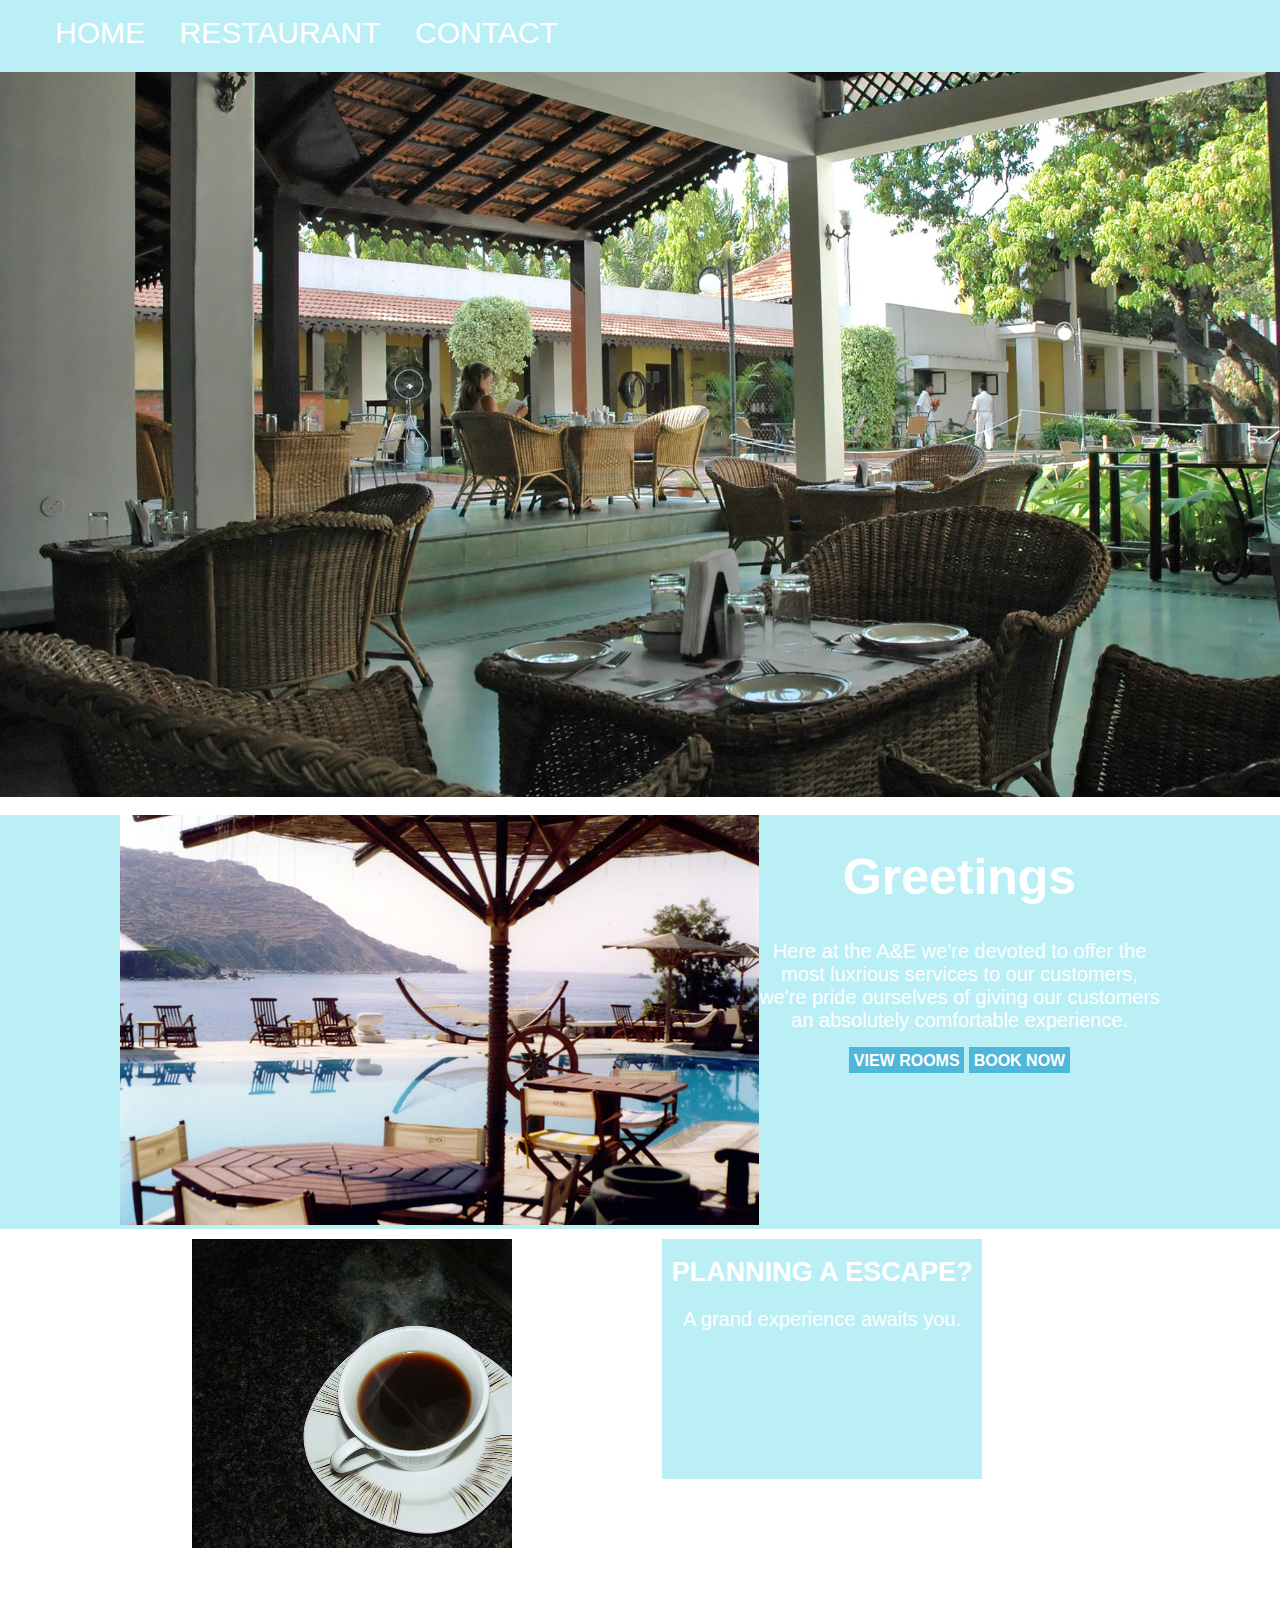
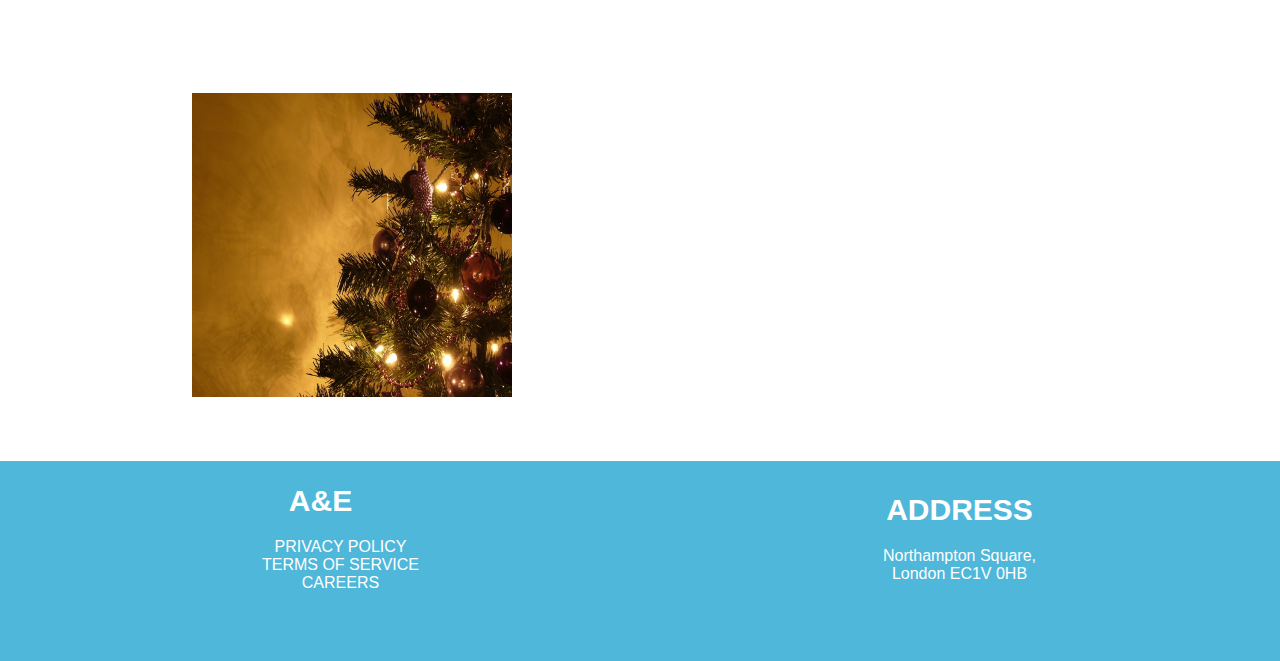
<file: index.html>
<!DOCTYPE html>
<html lang="en" dir="ltr">
  <head>
    <meta charset="utf-8">
    <link rel="stylesheet" href="./css/styles.css">
    <title>A&E Hotel</title>
  </head>
  <header>
    <nav class="Navbar">
      <ul>
        <li><a href="index.html">HOME</a></li>
        <li><a href ="Restaurant.html">RESTAURANT</a></li>
        <li><a href = "Contact.html">CONTACT</a></li>
      </ul>
    </nav>
      <img src="./images/Leisure_Area.jpg" alt="" class = "HomepageImg">
  </header>
  <body>
    <br>
    <section> <!--A welcome image with a image for the user-->
      <div class="WelcomeContainer">
        <div class="container-box-img">
          <img src="./images/Pool_Area.jpg" alt="" height = "auto" width = "100%" max-width = "100%">
        </div>
        <div class="container-box">
          <h1>Greetings</h1>
          <p>Here at the A&E we're devoted to offer the <br> most luxrious services to our customers,<br>
            we're pride ourselves of giving our customers  <br>an absolutely comfortable experience.</p>
            <a href="#" class = "button" >VIEW ROOMS</a>
            <a href="#" class = "button">BOOK NOW</a>
        </div>
      </div>
    </section>
    <section> <!--This section is for the flexbox -->
      <div class="container">
          <div class="container-box-area">
            <img src="./images/Coffee.jpg" alt="Mug" width="100%">
          </div>
          <div class="container-box-area-2">
            <h1>PLANNING A ESCAPE?</h1>
            <p>A grand experience awaits you.</p>
          </div>
          <div class="container-box-area">
            <img src="./images/ChristmasTree.jpg" alt="ChristmasTree" width = "100%" height = "100%">
          </div>
      </div>
    </section>

  </body>
  <br>
  <br>
  <br>
  <footer>
    <section> <!-- Using tables -->
      <table>
        <tr>
          <td>

            <h1>A&E</h1>
            <div class="List">
              <ul>
                <li><a href="#">PRIVACY POLICY</a></li>
                <li><a href="#">TERMS OF SERVICE</a></li>
                <li><a href="#">CAREERS</a></li>

              </ul>
            </div>
          </td>
          <td>
            <h1>ADDRESS</h1>
            <p>Northampton Square,
              <br> London EC1V 0HB</p>
          </td>
        </tr>
    </table>
    </section>
  </footer>
</html>
</file>
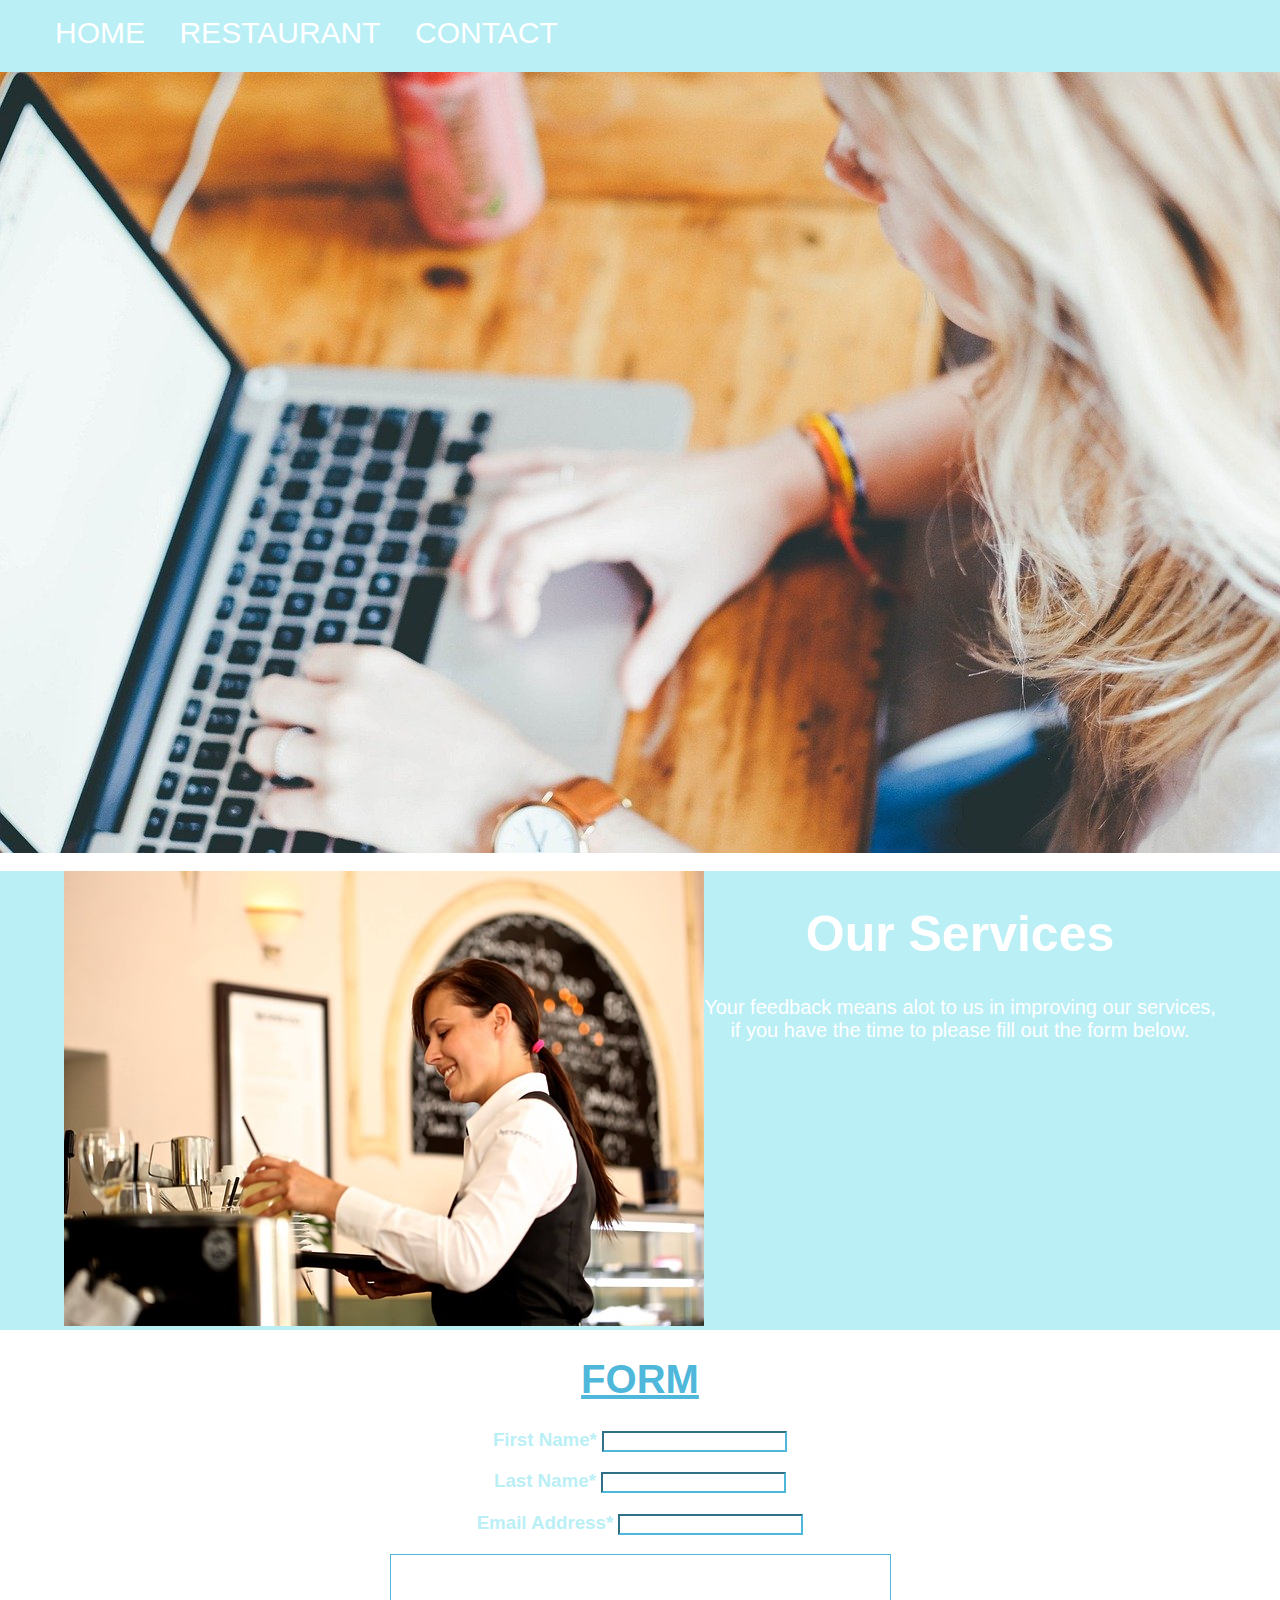
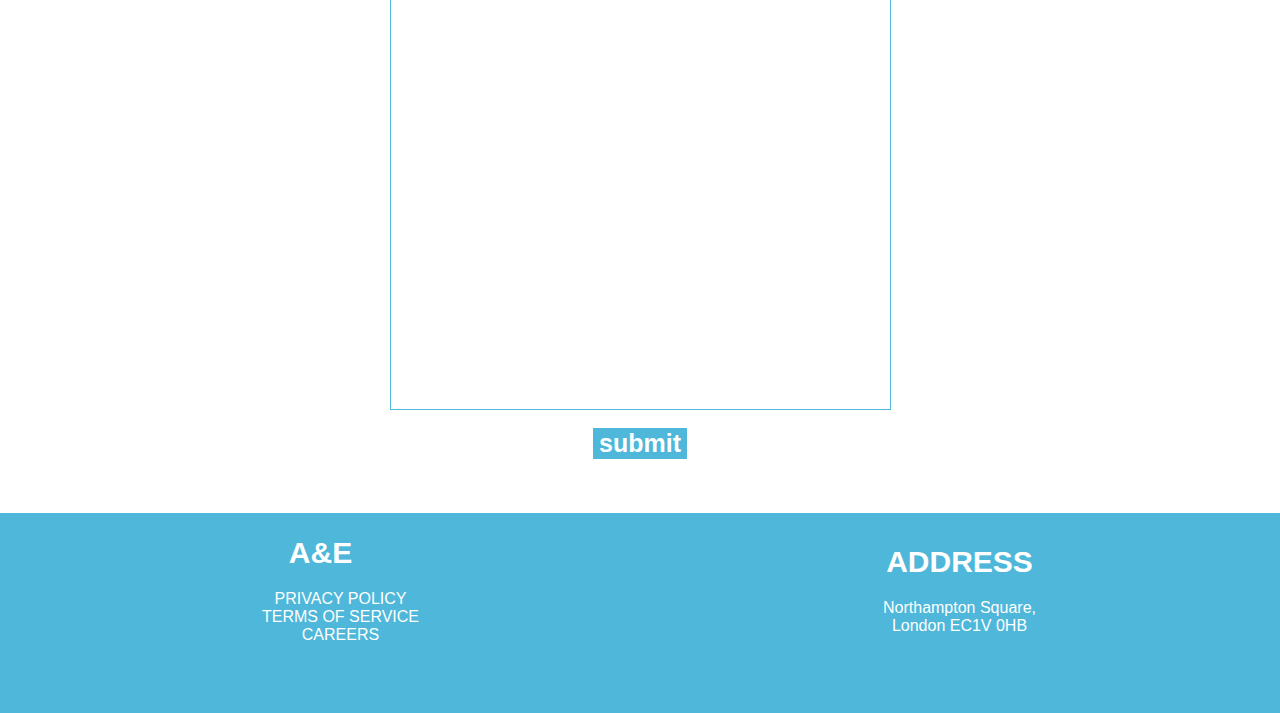
<file: Contact.html>
<!DOCTYPE html>
<html lang="en" dir="ltr">
  <head>
    <meta charset="utf-8">
    <link rel="stylesheet" href="./css/styles.css">
    <title>A&E Hotel</title>
  </head>
  <header>
    <nav class="Navbar">
      <ul>
        <li><a href="index.html">HOME</a></li>
        <li><a href ="Restaurant.html">RESTAURANT</a></li>
        <li><a href = "Contact.html">CONTACT</a></li>
      </ul>
    </nav>
      <img src="./images/Computer.jpg" alt="" class = "HomepageImg">
  </header>
  <body>
    <br>
    <section> <!--A welcome image with a image for the user-->
      <div class="WelcomeContainer">
        <div class="container-box-img">
          <img src="./images/Waitress.jpg" alt="" height = "auto" width = "100%" max-width = "100%">
        </div>
        <div class="container-box">
          <h1>Our Services</h1>
          <p>Your feedback means alot to us in improving our services,<br>
          if you have the time to please fill out the form below.</p>
        </div>
      </div>
    </section>
    <section> <!--This section is for the contacts -->
      <form action="#" method="post">
  <div class="FormSection">

    <h1><u>FORM</u></h1>
    <h3>First Name*
      <input type="text"  name="firstname" maxlength="30" required>
    </h3>
    <h3>Last Name*
      <input type="text"  name="lastname" maxlength="30" required>
    </h3>
    <h3>Email Address*
      <input type="email" name="Email address" required>
      </h3>
    <textarea name="content" rows="30" cols="60" required> </textarea>
    <br>
    <input type= "submit" name="submit" value = "submit" class = "submit"/>

  </div>
</form>
    </section>

  </body>
  <br>
  <br>
  <br>
  <footer>
    <section> <!-- Using tables -->
      <table>
        <tr>
          <td>

            <h1>A&E</h1>
            <div class="List">
              <ul>
                <li><a href="#">PRIVACY POLICY</a></li>
                <li><a href="#">TERMS OF SERVICE</a></li>
                <li><a href="#">CAREERS</a></li>

              </ul>
            </div>
          </td>
          <td>
            <h1>ADDRESS</h1>
            <p>Northampton Square,
              <br> London EC1V 0HB</p>
          </td>
        </tr>
    </table>
    </section>
  </footer>
</html>
</file>
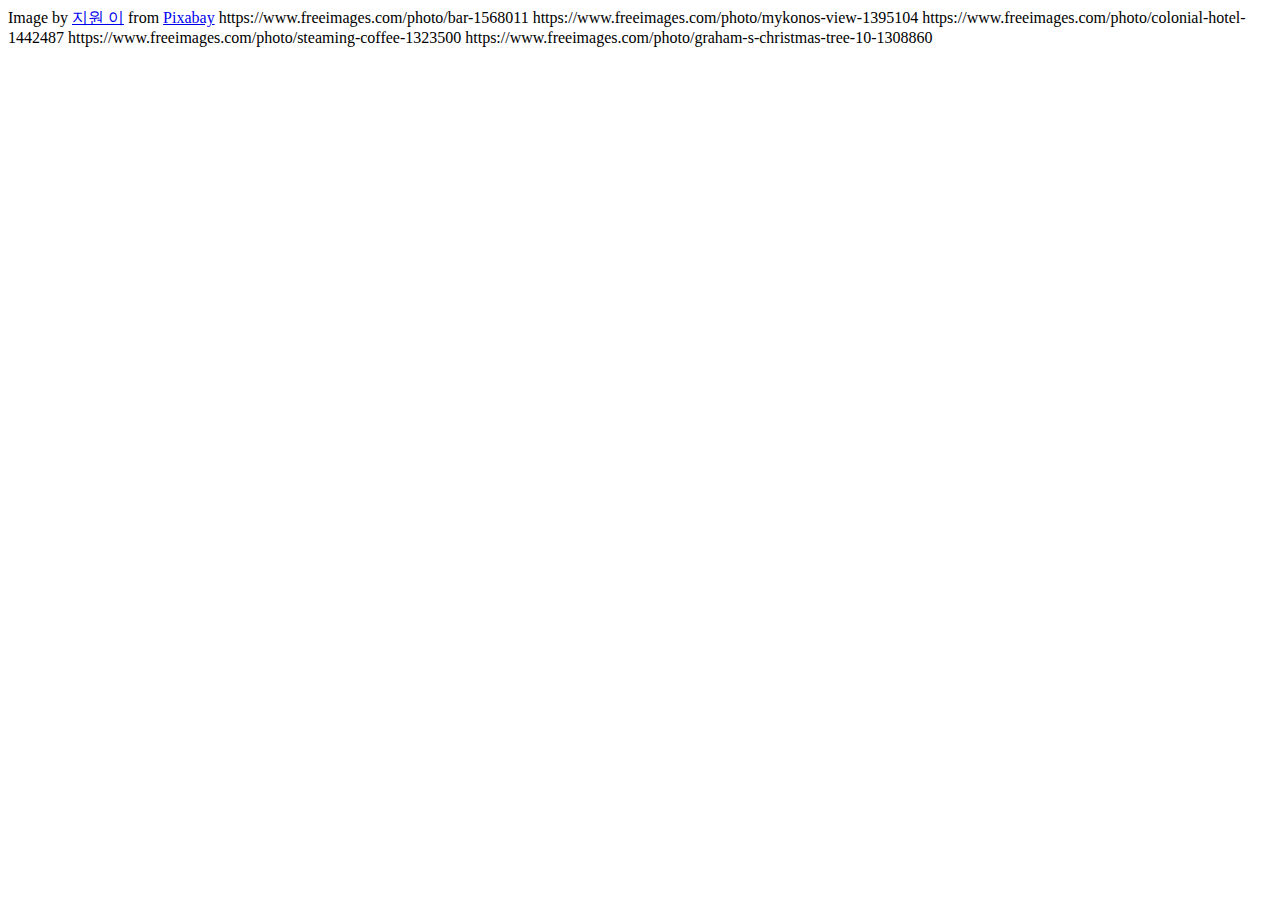
<file: References.html>
<!DOCTYPE html>
<html lang="en" dir="ltr">
  <head>
    <meta charset="utf-8">
    <title></title>
  </head>
  <body>
    <!-- IMAGE REFERENCES -->
    Image by <a href="https://pixabay.com/users/buffetcrush-4147660/?utm_source=link-attribution&amp;utm_medium=referral&amp;utm_campaign=image&amp;utm_content=2009590">지원 이</a> from <a href="https://pixabay.com/?utm_source=link-attribution&amp;utm_medium=referral&amp;utm_campaign=image&amp;utm_content=2009590">Pixabay</a>
    https://www.freeimages.com/photo/bar-1568011
    https://www.freeimages.com/photo/mykonos-view-1395104
    https://www.freeimages.com/photo/colonial-hotel-1442487
    https://www.freeimages.com/photo/steaming-coffee-1323500
    https://www.freeimages.com/photo/graham-s-christmas-tree-10-1308860
  </body>
</html>
</file>
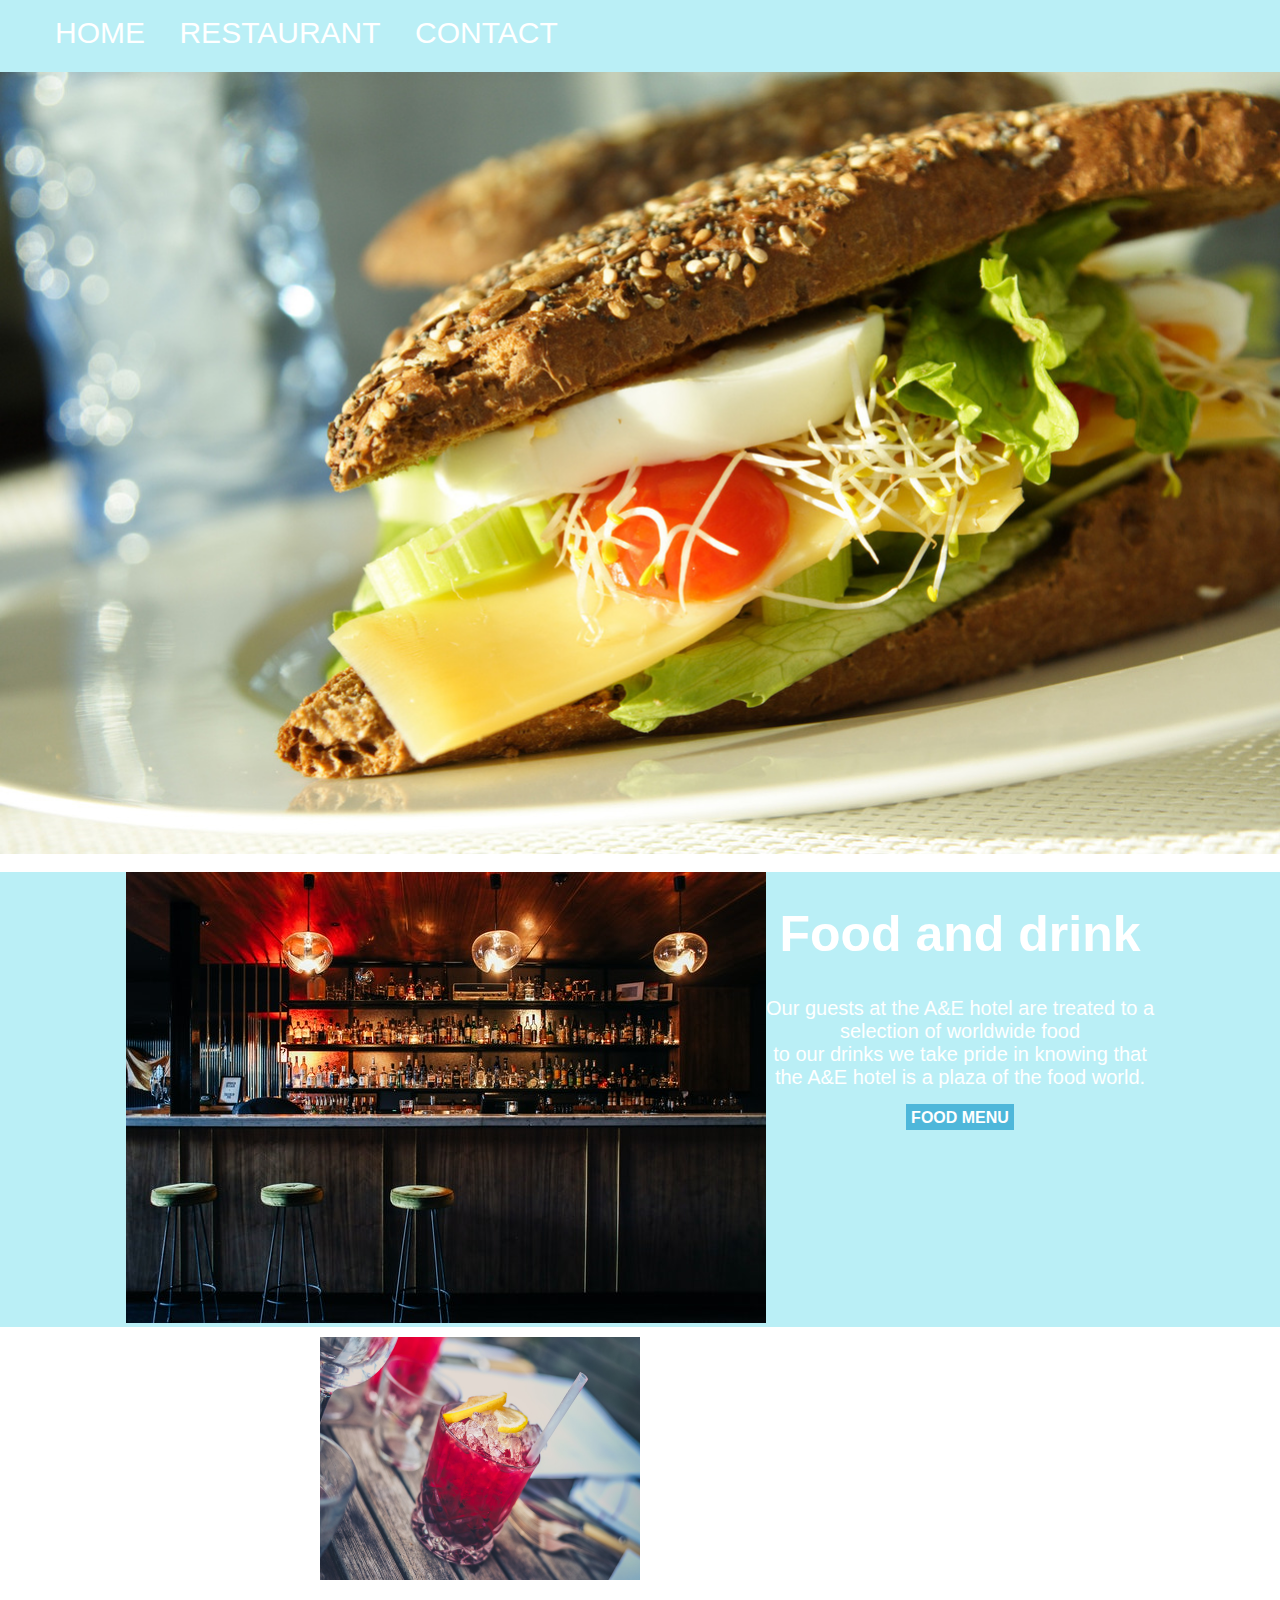
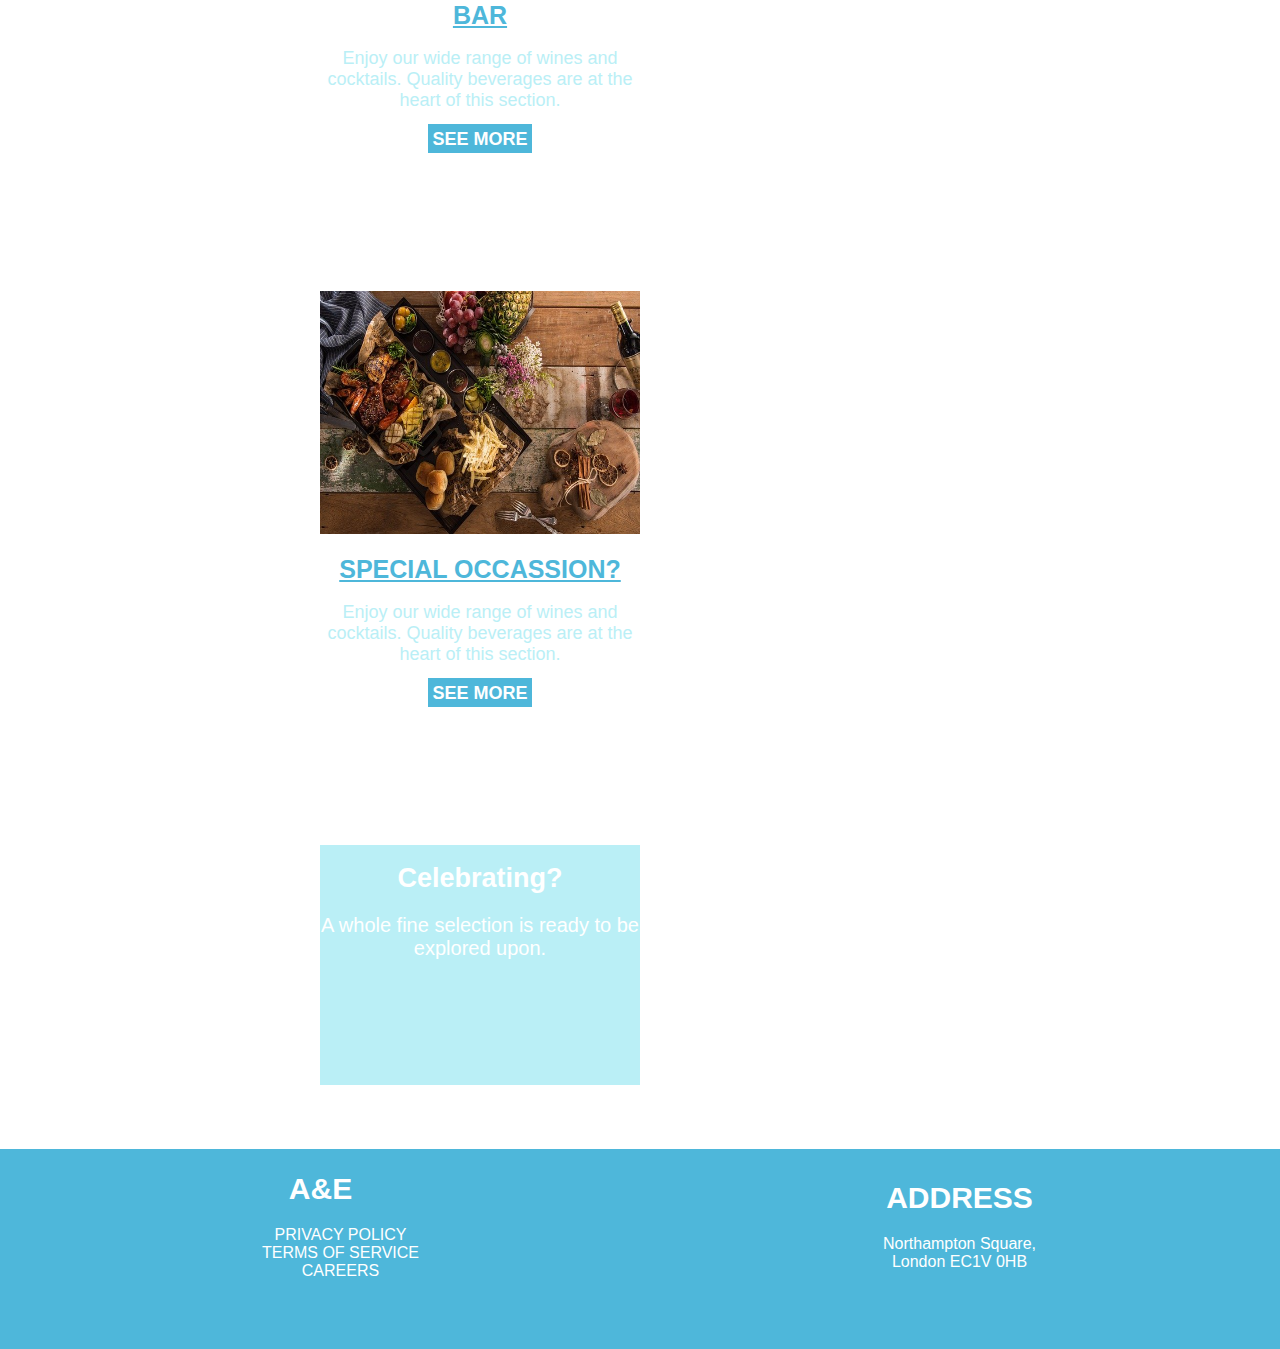
<file: Restaurant.html>
<!DOCTYPE html>
<html lang="en" dir="ltr">
  <head>
    <meta charset="utf-8">
    <link rel="stylesheet" href="./css/styles.css">
    <title>A&E Hotel</title>
  </head>
  <header>
    <nav class="Navbar">
      <ul>
        <li><a href="index.html">HOME</a></li>
        <li><a href ="Restaurant.html">RESTAURANT</a></li>
        <li><a href = "Contact.html">CONTACT</a></li>
      </ul>
    </nav>
      <img src="./images/Food.jpg" alt="" class = "HomepageImg">
  </header>
  <body>
    <br>
    <section> <!--Restaurant-->
      <div class="WelcomeContainer">
        <div class="container-box-img">
          <img src="./images/Bar.jpg" alt="" height = "auto" width = "100%" max-width = "100%">
        </div>
        <div class="container-box">
          <h1>Food and drink</h1>
          <p>Our guests at the A&E hotel are treated to a <br>selection of worldwide food <br> to our
           drinks we take pride in  knowing that<br> the A&E hotel is a plaza of the food world.</p>
            <a href="#" class = "button" >FOOD MENU</a>
        </div>
      </div>
    </section>
    <section> <!--This section is for the flexbox -->
      <div class="foodcontainer">
          <div class="foodcontainer-box-area">
            <img src="./images/Wine.jpg" alt="Mug" width="100%" height = "80%">
            <div class="foodtext">
              <h1><u>BAR</u></h1>
              <p>Enjoy our wide range of wines and cocktails.
              Quality beverages are at the heart of this section.</p>
              <a href="#" class = "button" >SEE MORE</a>
            </div>
          </div>
          <div class="foodcontainer-box-area">
            <img src="./images/platter.jpg" alt="Mug" width="100%" height = "80%">
            <div class="foodtext">
              <h1><u>SPECIAL OCCASSION?</u></h1>
              <p>Enjoy our wide range of wines and cocktails.
              Quality beverages are at the heart of this section.</p>
              <a href="#" class = "button" >SEE MORE</a>
            </div>
          </div>
          <div class="container-box-area-2">
            <h1>Celebrating?</h1>
            <p>A whole fine selection is ready to be explored upon.</p>
          </div>
      </div>
    </section>

  </body>
  <br>
  <br>
  <br>
  <footer>
    <section> <!-- Using tables -->
      <table>
        <tr>
          <td>

            <h1>A&E</h1>
            <div class="List">
              <ul>
                <li><a href="#">PRIVACY POLICY</a></li>
                <li><a href="#">TERMS OF SERVICE</a></li>
                <li><a href="#">CAREERS</a></li>

              </ul>
            </div>
          </td>
          <td>
            <h1>ADDRESS</h1>
            <p>Northampton Square,
              <br> London EC1V 0HB</p>
          </td>
        </tr>
    </table>
    </section>
  </footer>
</html>
</file>
<file: css/styles.css>
:root{
  font-family: sans-serif;
  color: white;
}
body {
  margin: 0;
  padding: 0;
}

footer{
  background-color:#4EB7DA;
  padding-bottom: 50px;
}

table{
  width: 100%;
  table-layout: fixed;
  text-align: center;
  margin-left: auto;
  margin-right: auto;
}

footer h1{
  font-size: 30px;
}
.foodcontainer{
  width: 50%;
  margin-left: auto;
  margin-right: auto;
  display: flex;
  padding: 10px;
  flex-wrap: wrap;
  grid-gap:  125px;
  text-align: center;
  flex-shrink: 0.5;
  grid-row-gap: 250px;
}

.foodcontainer-box {
  text-align: center;
}
.foodcontainer-box-area{
  width: 20rem;
  height: 19rem;
}

.foodtext{
  color: #baeff6;
  font-size: 18px;
}
.foodtext h1{
  font-size: 25px;
  color:#4EB7DA;
}
.container {
  width: 70%;
  margin-left: auto;
  margin-right: auto;
  display: flex;
  padding: 10px;
  flex-wrap: wrap;
  grid-gap:  150px;
  text-align: center;
=}
.container-box-img{

}
.WelcomeContainer{
background-color: #baeff6;
display: flex;
justify-content: center;
}

.container-box {
  text-align: center;
}
.container-box-area{

  background-color: #4EB7DA;
  width: 20rem;
  height: 19rem;


}

.container-box-area-2{
  background-color: #baeff6;
  width: 20rem;
  height: 15rem;
  font-size: 20px;
}

.container-box-area-2 h1{
  font-size:27px;
}
.container-box h1{
  font-size: 50px;
}
.container-box p{
  font-size: 20px;
}

.HomepageImg{
  display: block;
  background-color: #eafafc;
  height:auto;
  width:100%;
  max-width: 100%;
}
.Navbar{
  position: fixed;
  text-decoration: none;
  background-color: #baeff6;
  width: 100%;
  height:4.5rem;
}
.Navbar ul {
  list-style-type: none;

}

.Navbar a {
  text-decoration: none;
  color: white;
  font-size: 30px;
  padding: 15px;
}
.Navbar li{
  display:inline;
}
.Navbar a:hover{
  background-color: #66dceb;
}

.button{
  text-decoration: none;
  background-color: #4EB7DA;
  padding: .3rem;
  color: white;
  font-weight: bold;
}

.FormSection h1{
  text-align: center;
  color:#4EB7DA;
  font-size: 40px;
}
.FormSection h2{
  text-align: center;
  color: #961D32;
  font-size: 40px;
}

.FormSection h3{
  text-align: center;
  color: #baeff6;
}

.FormSection input{
  border-color:#4EB7DA;
}

.FormSection textarea{
  display: block;
  margin-left: auto;
  margin-right: auto;
  resize: none;
  border-color:#4EB7DA;
}

.FormSection p{
  color:#6c1523;
  text-align:center;
  font-size: 20px;
}

.submit{
  display: block;
  margin-left: auto;
  margin-right: auto;
  background-color:#4EB7DA;
  color: white;
  text-align: center;
  font-size: 25px;
  font-weight: bold;
  border: none;


}
.List ul {
  list-style-type: none;

}
.List a {
  text-decoration: none;
  color: white;
}
@media only screen and (max-width: 585px) {
  .Navbar li{
    display: block;
    text-align: center;
  }
  .Navbar{
    height:8rem;
  }
  .WelcomeContainer{
    display: block;
  }
  .container{
    grid-gap: 20px;
  }
}
</file>
